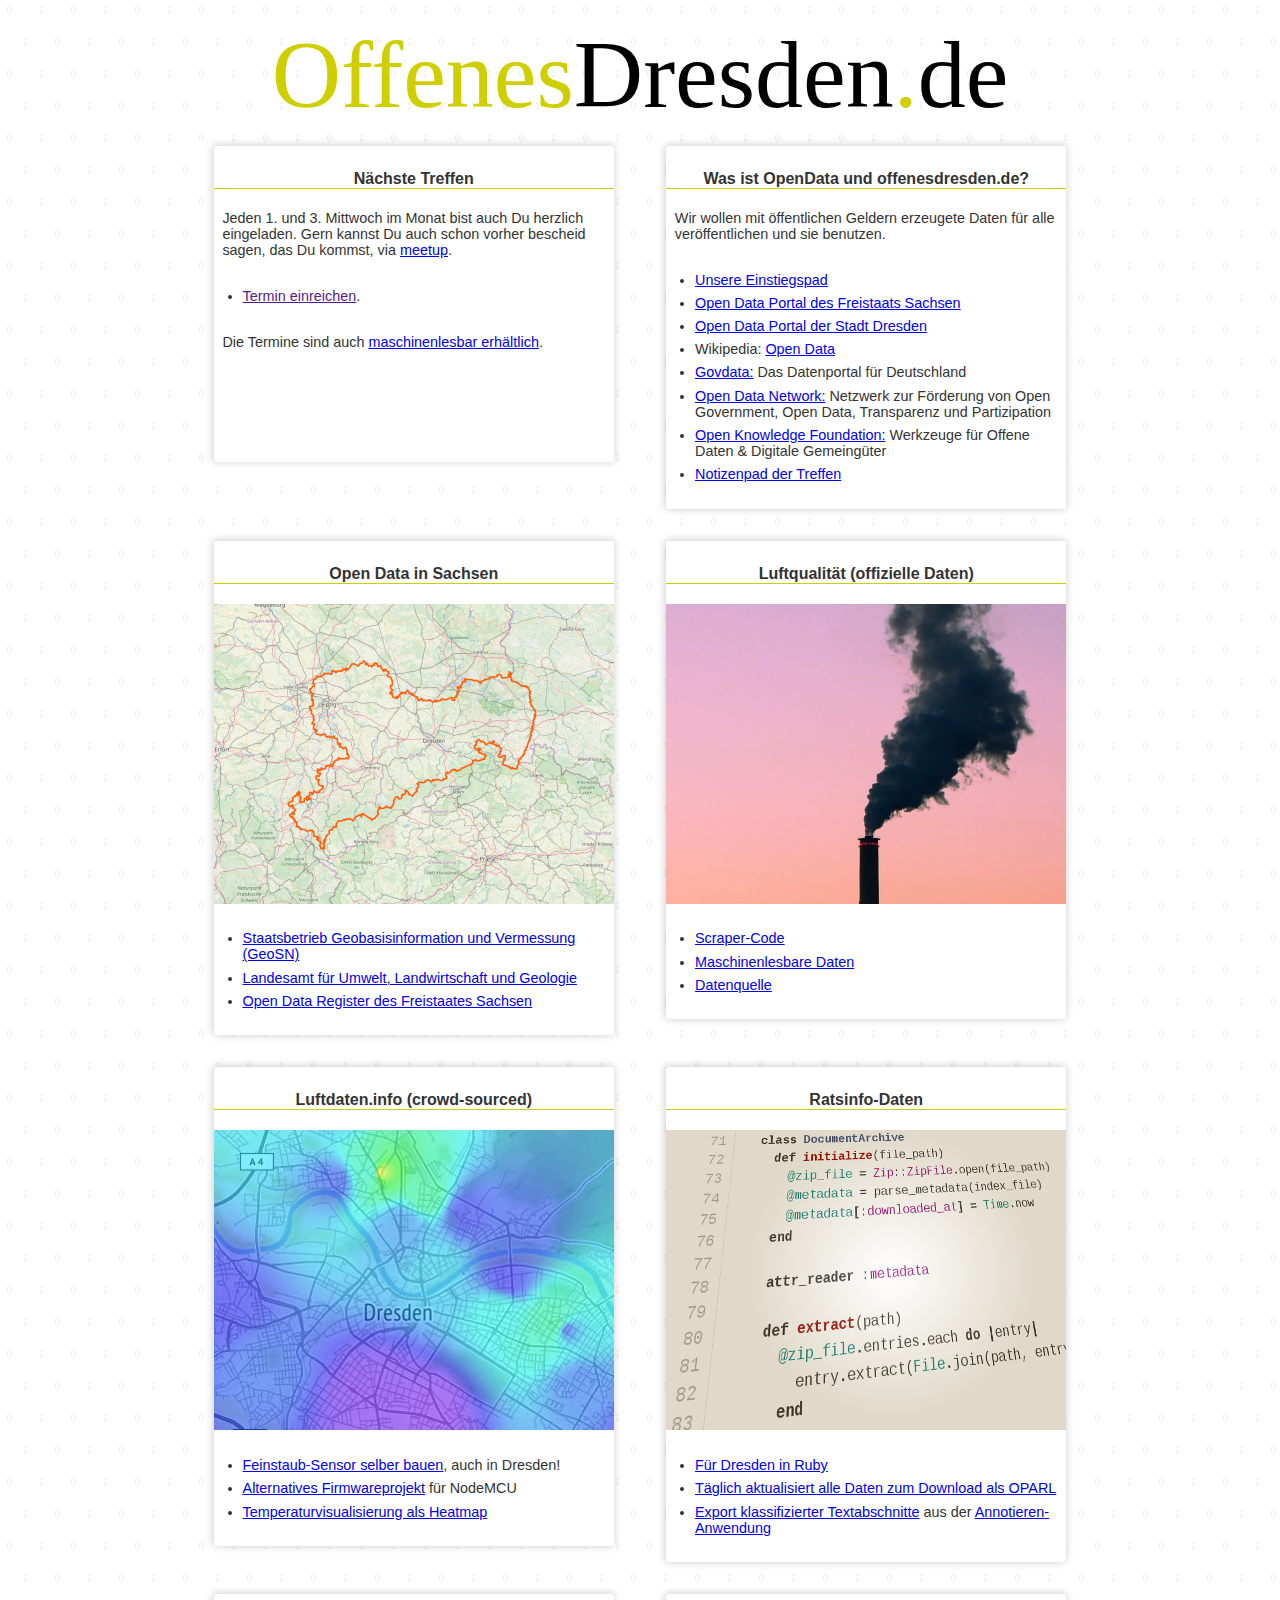
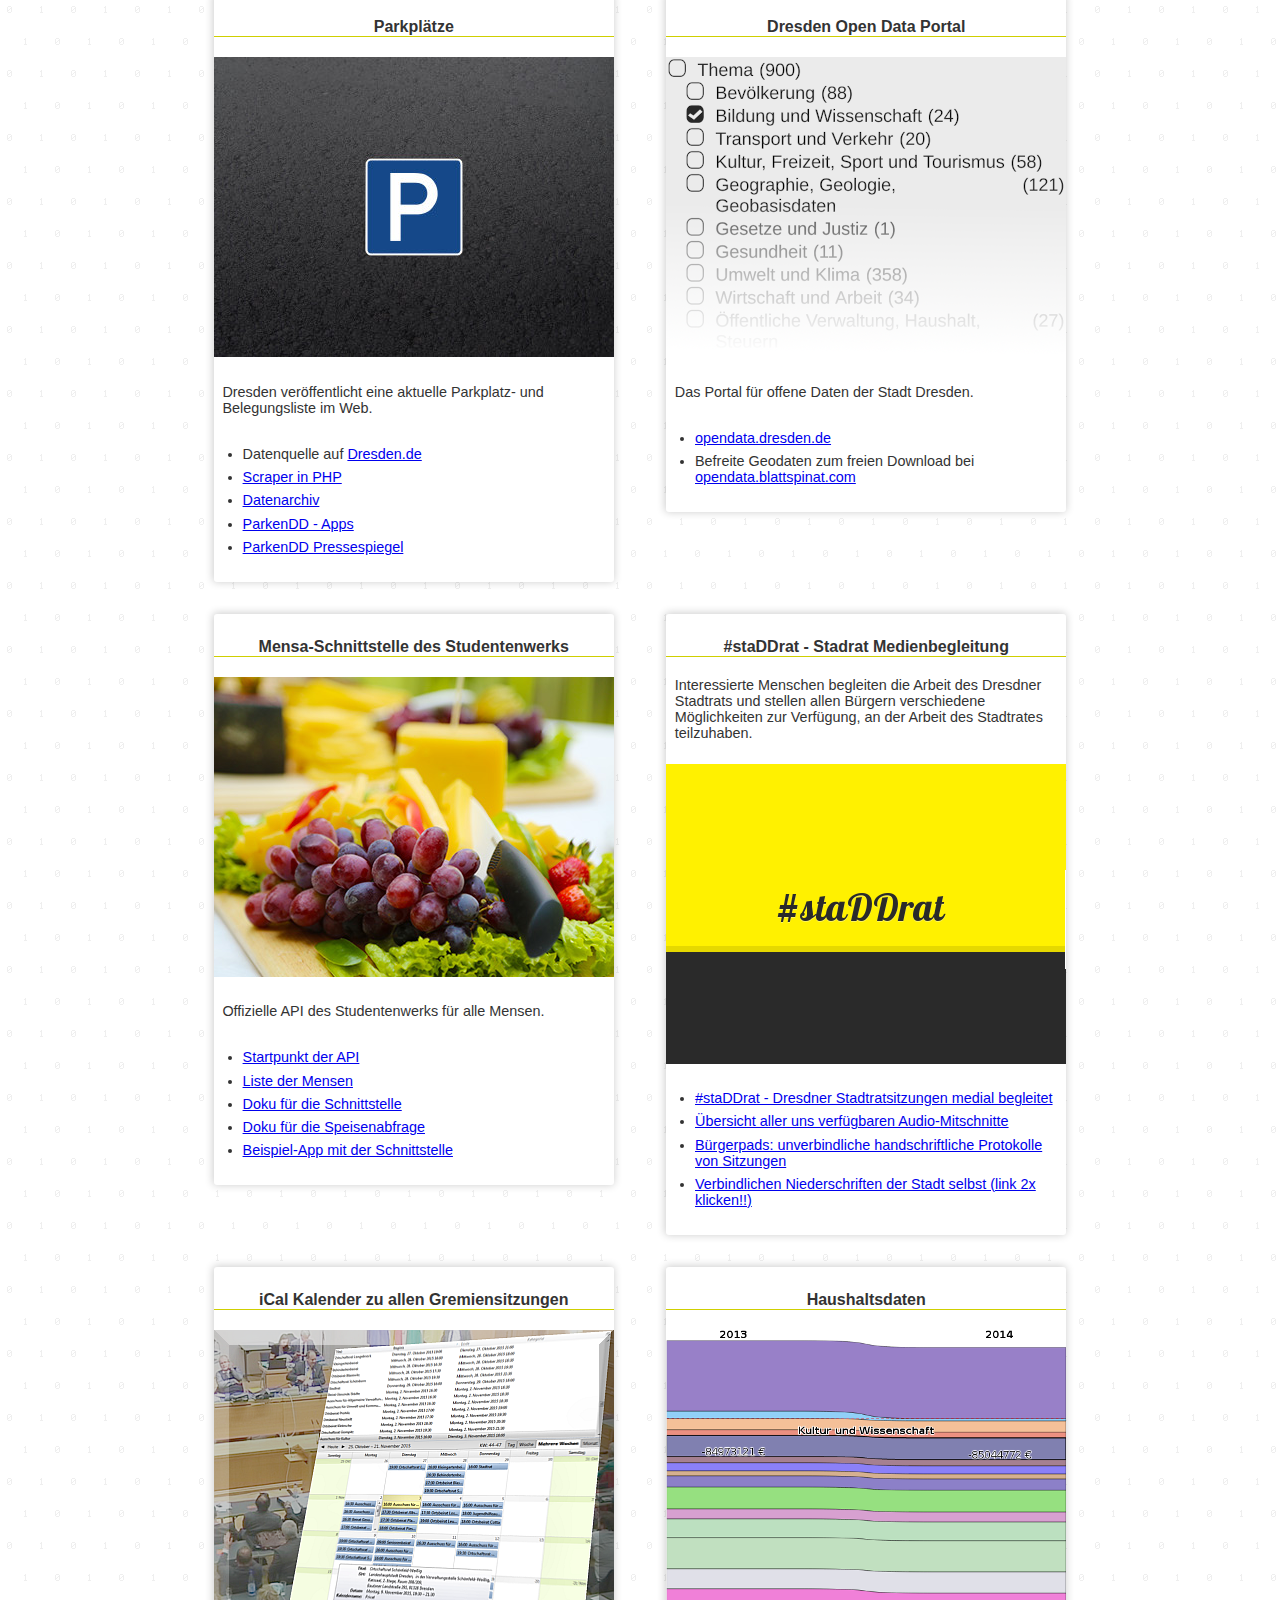
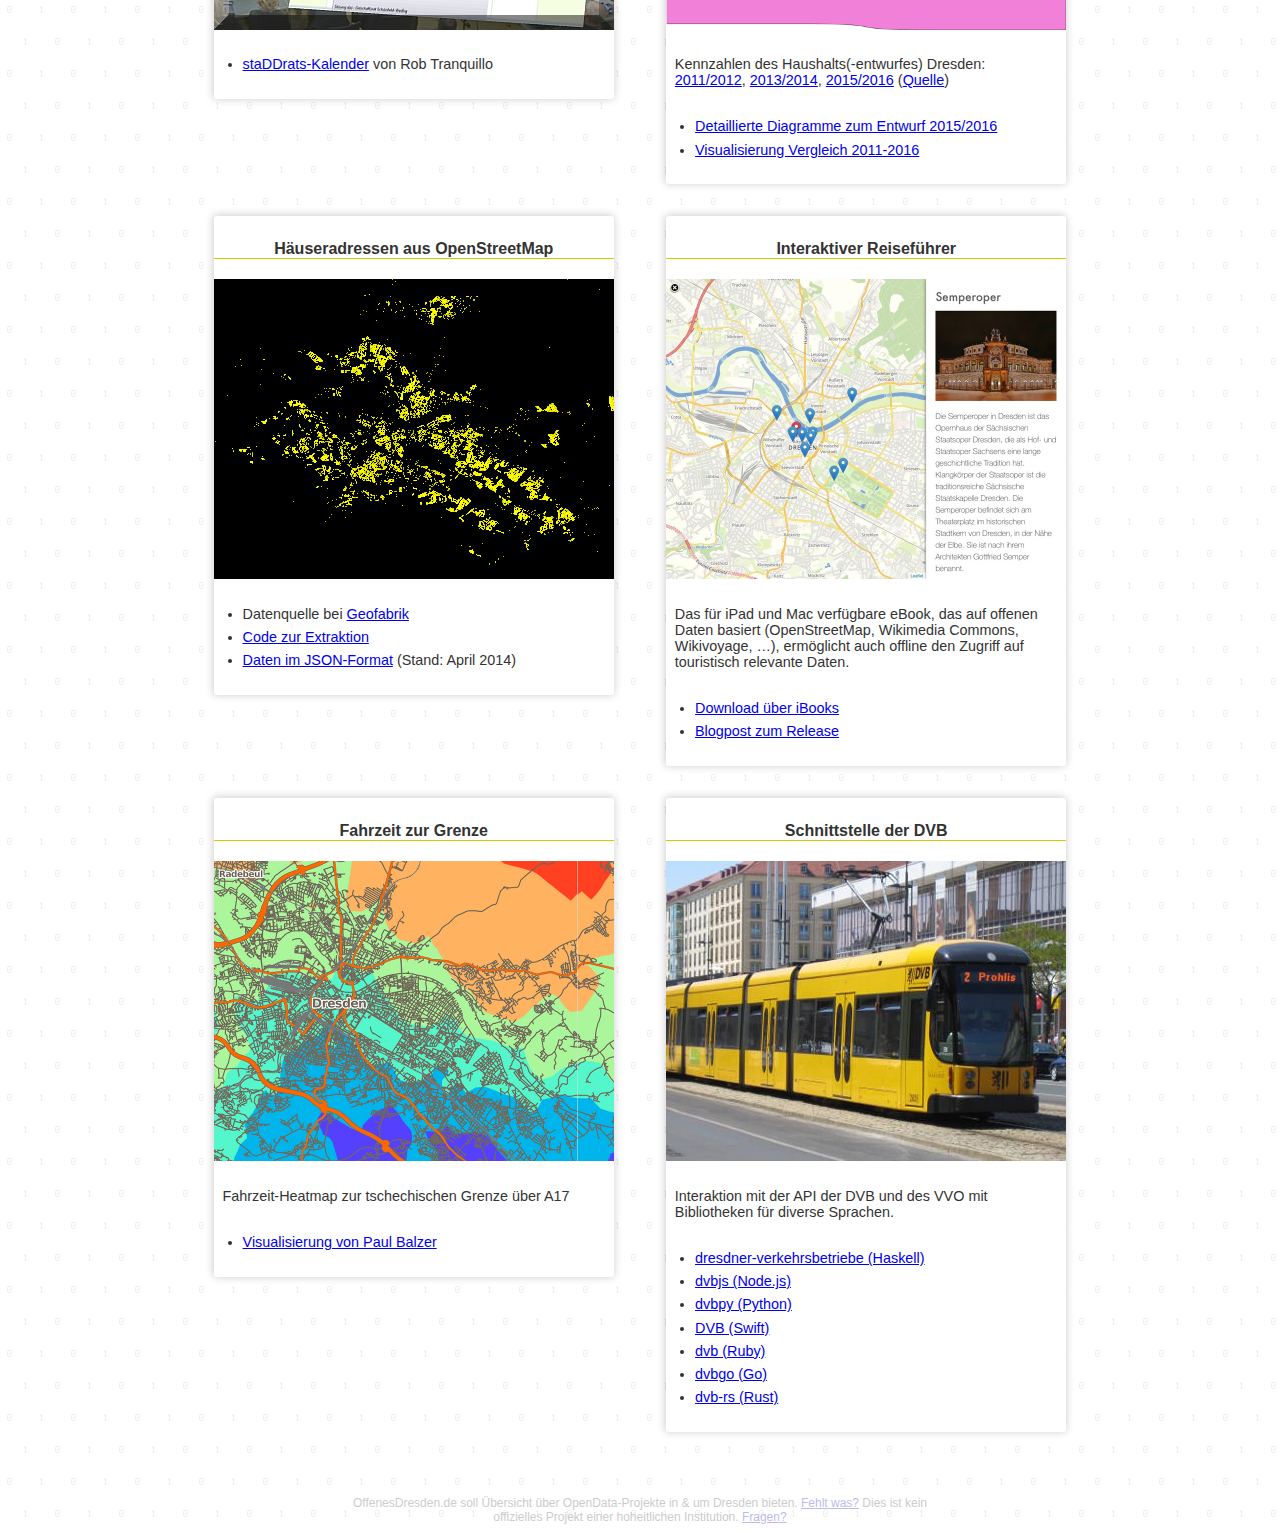
<file: index.html>
<!DOCTYPE html>
<html lang="de">
    <head>
        <meta charset="utf-8">
        <title>OffenesDresden.de</title>
        <link rel="stylesheet" href="style.css">
        <link rel="stylesheet" href="http://boogiedev.net/klicker/count.php">
    </head>

    <body>
        <h1><span class="o">Offenes</span><span class="d">Dresden</span><span class="o">.</span><span class="d">de</span></h1>

        <section id="main" role="main">
            <article id="about">
                <h2>Was ist OpenData und offenesdresden.de?</h2>
                <p>Wir wollen mit öffentlichen Geldern erzeugete Daten für alle veröffentlichen und sie benutzen.</p>
                <ul>
                    <li><a href="https://pad.okfn.org/p/oklab-dresden">Unsere Einstiegspad</a></li>
                    <li><a href="http://www.opendata.sachsen.de/">Open Data Portal des Freistaats Sachsen</a> </li>
                    <li><a href="https://opendata.dresden.de/">Open Data Portal der Stadt Dresden</a></li>
                    <li>Wikipedia: <a href="https://de.wikipedia.org/wiki/Open_Data">Open Data</a></li>
                    <li><a href="https://www.govdata.de/">Govdata:</a> Das Datenportal für Deutschland</li>
                    <li><a href="http://opendata-network.org/">Open Data Network:</a> Netzwerk zur Förderung von Open Government, Open Data, Transparenz und Partizipation</li>
                    <li><a href="http://okfn.de/">Open Knowledge Foundation:</a> Werkzeuge für Offene Daten &amp; Digitale Gemeingüter</li>
                    <li><a href="https://pad.okfn.org/p/oklab-dresden-treffen">Notizenpad der Treffen</a></li>
                </ul>
            </article>

            <article id="open_data_sachsen">
                <h2>Open Data in Sachsen</h2>

                <img src="sachsen.jpg" alt="Landkarte mit Sachsen">
                <ul>
                    <li><a href="https://geodaten.sachsen.de/">Staatsbetrieb Geobasisinformation und Vermessung (GeoSN)</a></li>
                    <li><a href="https://www.dresden.de/media/pdf/wirtschaft/Umweltdaten_LfULG-Handzettel_v3.pdf">Landesamt für Umwelt, Landwirtschaft und Geologie</a></li>
                    <li><a href="https://register.opendata.sachsen.de/">Open Data Register des Freistaates Sachsen</a></li>
                </ul>
            </article>

            <article id="luftqualitaet">
                <h2>Luftqualität (offizielle Daten)</h2>

                <img src="luft.jpg" alt="rauchender Schornstein">
                <ul>
                    <li><a href="https://github.com/offenesdresden/Luftqualitaet-src">Scraper-Code</a></li>
                    <li><a href="https://github.com/offenesdresden/Luftqualitaet-data">Maschinenlesbare Daten</a></li>
                    <li><a href="http://www.umwelt.sachsen.de/umwelt/infosysteme/luftonline/recherche.aspx">Datenquelle</a></li>
                </ul>
            </article>

            <article id="luftdaten">
                <h2>Luftdaten.info (crowd-sourced)</h2>

                <img src="luftdaten.jpg" alt="Karte von Dresden mit farbigen Hervorhebungen">
                <ul>
                    <li><a href="http://luftdaten.info/feinstaubsensor-bauen/">Feinstaub-Sensor selber bauen</a>, auch in Dresden!</li>
                    <li><a href="https://github.com/offenesdresden/luftikus">Alternatives Firmwareprojekt</a> für NodeMCU</li>
                    <li><a href="https://astro.github.io/luft-heatmap/">Temperaturvisualisierung als Heatmap</a></li>
                </ul>
            </article>

            <article id="ratsinfo">
                <h2>Ratsinfo-Daten</h2>

                <img src="scraper.png" alt="Programmcode im Editor">
                <ul>
                    <li><a href="https://github.com/offenesdresden/ratsinfo-scraper">Für Dresden in Ruby</a></li>
                    <li><a href="https://github.com/offenesdresden/dresden-ratsinfo">Täglich aktualisiert alle Daten zum Download als OPARL</a></li>
                    <li><a href="https://offenesdresden.github.io/annotieren/annotations.json">Export klassifizierter Textabschnitte</a> aus der <a href="https://github.com/offenesdresden/annotieren">Annotieren-Anwendung</a></li>
                </ul>
            </article>

            <article id="parkplaetze">
                <h2>Parkplätze</h2>
                <img src="parkplatz.jpg" alt="Parkschild auf grauem Hintergrund">
                <p>
                    Dresden veröffentlicht eine aktuelle Parkplatz- und
                    Belegungsliste im Web.
                </p>
                <ul>
                    <li>Datenquelle auf <a href="http://www.dresden.de/freie-parkplaetze/">Dresden.de</a></li>
                    <li><a href="https://github.com/RobTranquillo/parkplaetzeDD">Scraper in PHP</a></li>
                    <li><a href="http://ubahn.draco.uberspace.de/opendata/dump/parken_dump.csv">Datenarchiv</a></li>
                    <li><a href="http://parkendd.de/">ParkenDD - Apps</a></li>
                    <li><a href="http://jkliemann.de/parkendd/pressespiegel/">ParkenDD Pressespiegel</a></li>
                </ul>
            </article>
            <article id="open_data_portal">
                <h2>Dresden Open Data Portal</h2>

                <img src="dreid.png" alt="Checkliste mit Stichpunkten von offenen Daten">
                <p>
                    Das Portal für offene Daten der Stadt Dresden.
                </p>
                <ul>
                    <li><a href="https://opendata.dresden.de/DreiD/">opendata.dresden.de</a></li>
                    <li>Befreite Geodaten zum freien Download bei <a href="http://opendata.blattspinat.com/">opendata.blattspinat.com</a></li>
                </ul>
            </article>
            <article id="mensa_api">
                <h2>Mensa-Schnittstelle des Studentenwerks</h2>
                <img src="mensa.jpg" alt="ein Berg Käse mit Früchten" title="image by Lucas Vogel @vogelRAW">
                <p>
                    Offizielle API des Studentenwerks für alle Mensen.
                </p>
                <ul>
                    <li><a href="https://api.studentenwerk-dresden.de/openmensa/v2/">Startpunkt der API</a></li>
                    <li><a href="https://api.studentenwerk-dresden.de/openmensa/v2/canteens">Liste der Mensen</a></li>
                    <li><a href="https://doc.openmensa.org/api/v2/">Doku für die Schnittstelle</a></li>
                    <li><a href="https://doc.openmensa.org/api/v2/canteens/meals/">Doku für die Speisenabfrage</a></li>
                    <li><a href="https://github.com/kiliankoe/MensaDresden">Beispiel-App mit der Schnittstelle</a></li>
                    
                </ul>
            </article>
            <article id="stadrat_medienbegleitung">
                <h2>#staDDrat - Stadrat Medienbegleitung</h2>
                <p>Interessierte Menschen begleiten die Arbeit des Dresdner Stadtrats und stellen allen Bürgern verschiedene
                    Möglichkeiten zur Verfügung, an der Arbeit des Stadtrates teilzuhaben.</p>
                <img src="staddrat.png" alt="Schriftzug 'staDDrat' auf gelb-schwarzem Hintergrund">
                <ul>
                    <li><a href="http://staddrat.de/">#staDDrat - Dresdner Stadtratsitzungen medial begleitet</a></li>
                    <li><a href="https://soundcloud.com/derpupe/sets/stadtratssitzungen-dresden-1">Übersicht aller uns verfügbaren Audio-Mitschnitte</a> </li>
                    <li><a href="https://staddrat.pad.foebud.org/Uebersicht-der-Buergerpads-zum-staddrat?">Bürgerpads: unverbindliche handschriftliche Protokolle von Sitzungen</a></li>
                    <li><a href="http://ratsinfo.dresden.de/si0041.php?__cwpall=1&__ctopic=gr&__kgrnr=1">Verbindlichen Niederschriften der Stadt selbst (link 2x klicken!!)</a> </li>
                </ul>
            </article>

            <article id="kalender_gremiensitzungen">
                <h2>iCal Kalender zu allen Gremiensitzungen</h2>

                <img src="Stadtrat-Kalender-icon_Button_400.png" alt="Kalender vom Stadtrat vor einem Foto des Stadtrates">
                <ul>
                    <li><a href="http://staddratkalender.boogiedev.net/">staDDrats-Kalender</a> von Rob Tranquillo</li>
                </ul>
            </article>

            <article id="haushaltsdaten">
                <h2>Haushaltsdaten</h2>
                <img src="ergebnishaushalt.png" alt="bunte Visualisierung der Haushaltsdaten in geschichteter Form">
                <p>
                    Kennzahlen des Haushalts(-entwurfes) Dresden:
                    <a href="https://gist.github.com/Mic92/194089d7c97300b250f6/">2011/2012</a>,
                    <a href="https://gist.github.com/Mic92/25df212701e223886f10/">2013/2014</a>,
                    <a href="https://gist.github.com/Mic92/876d8fd0190df52ffb4c/">2015/2016</a>
                    (<a href="http://www.dresden.de/haushalt">Quelle</a>)
                </p>
                <ul>
                    <li><a href="http://balzer82.github.io/Dresden-Haushalt/">Detaillierte Diagramme zum Entwurf 2015/2016</a></li>
                    <li><a href="http://astro.github.io/dresden-haushalt/">Visualisierung Vergleich 2011-2016</a></li>
                </ul>
            </article>

            <article id="haeuseradressen">
                <h2>Häuseradressen aus OpenStreetMap</h2>
                <img src="addrs.png" alt="Satelitenansicht auf Dresden, mit Gelb hervorgehobenen Adressdaten">
                <ul>
                    <li>Datenquelle bei <a href="http://download.geofabrik.de/europe/germany/sachsen.html">Geofabrik</a></li>
                    <li><a href="https://github.com/astro/democropticon/tree/master/osm-addrs">Code zur Extraktion</a></li>
                    <li><a href="http://astro.github.io/democropticon/dresden.json">Daten im JSON-Format</a> (Stand: April 2014)</li>
                </ul>
            </article>

            <article id="interkativer_reiseführer">
                <h2>Interaktiver Reiseführer</h2>
                <img src="reisefuehrer.jpg" alt="Verkehrskarte Dresden im Split-View mit Text über die Semperoper">
                <p>
                    Das für iPad und Mac verfügbare eBook, das auf offenen Daten basiert (OpenStreetMap, Wikimedia Commons, Wikivoyage, …), ermöglicht auch offline den Zugriff auf touristisch relevante Daten.
                </p>
                <ul>
                    <li><a href="https://itunes.apple.com/de/book/dresden-interaktiver-reisefuhrer/id834390566?mt=11">Download über iBooks</a></li>
                    <li><a href="http://blog.lyrk.de/posts/interaktiver-reisefuhrer-fur-dresden">Blogpost zum Release</a></li>
                </ul>
            </article>

            <article id="fahrzeit_grenze">
                <h2>Fahrzeit zur Grenze</h2>
                <img src="fahrzeittschechischegrenze.png" alt="Satelitenkarte von Dresden überlagert mit Farbbändern">
                <p>
                    Fahrzeit-Heatmap zur tschechischen Grenze über A17
                </p>
                <ul>
                    <li><a href="http://host.mechlab-engineering.de/~fahrzeittschechischegrenze/">Visualisierung von Paul Balzer</a></li>
                </ul>
            </article>

            <article id="dvb">
                <h2>Schnittstelle der DVB</h2>
                <img src="tram.jpg" alt="DVB-Straßenbahn der Linie 2 im Stadtverkehr" title="Image by burts (photo taken by burts) [GFDL (http://www.gnu.org/copyleft/fdl.html) or CC-BY-SA-3.0 (http://creativecommons.org/licenses/by-sa/3.0/)], via Wikimedia Commons">
                <p>
                    Interaktion mit der API der DVB und des VVO mit Bibliotheken für diverse Sprachen.
                </p>
                <ul>
                    <li><a href="https://github.com/offenesdresden/dresdner-verkehrsbetriebe">dresdner-verkehrsbetriebe (Haskell)</a></li>
                    <li><a href="https://github.com/kiliankoe/dvbjs">dvbjs (Node.js)</a></li>
                    <li><a href="https://github.com/kiliankoe/dvbpy">dvbpy (Python)</a></li>
                    <li><a href="https://github.com/kiliankoe/DVB">DVB (Swift)</a></li>
                    <li><a href="https://github.com/kiliankoe/dvbrb">dvb (Ruby)</a></li>
                    <li><a href="https://github.com/kiliankoe/dvbgo">dvbgo (Go)</a></li>
                    <li><a href="https://github.com/hoodie/dvb-rs">dvb-rs (Rust)</a></li>
                </ul>
            </article>
           
        </section>

        <footer>
            <p>
                OffenesDresden.de soll Übersicht über OpenData-Projekte in &amp;
                um Dresden bieten.
                <a href="mailto:stephan@spaceboyz.net?subject=OffenesDresden.de">Fehlt
                    was?</a> Dies ist kein offizielles Projekt einer hoheitlichen
                Institution. <a href="mailto:rob.tranquillo@gmx.de?subject=OffenesDresden.de">Fragen?</a>
            </p>
        </footer>

        <script type="application/javascript" src="jquery-2.1.1.min.js"></script>
        <script type="application/javascript" src="events.js"></script>
        <script defer data-domain="offenesdresden.de" src="https://p.spaceboyz.net/js/script.js"></script>
  </body>
</html>
</file>
<file: style.css>
body {
    margin: 0 2em;
    padding: 0;
    background-color: white;
    color: #333;
    font-family: sans-serif;
    background-image: url('bg.png');
}

h1 {
    text-align: center;
    margin: 0.2em 0 0;
    font-size: 600%;
    font-family: serif;
    font-weight: 500;
}
h1 .o {
    color: #cfcf00;
    -webkit-animation: fadeblack 16s infinite linear;
    -moz-animation: fadeblack 16s infinite linear;
    -ms-animation: fadeblack 16s infinite linear;
    -o-animation: fadeblack 16s infinite linear;
}
h1 .d {
    color: black;
    -webkit-animation: fadeyellow 16s infinite linear;
    -moz-animation: fadeyellow 16s infinite linear;
    -ms-animation: fadeyellow 16s infinite linear;
    -o-animation: fadeyellow 16s infinite linear;
}
@-webkit-keyframes fadeblack {
    0% { color: #cfcf00; } 50% { color: black; } 100% { color: #cfcf00; }
}
@-moz-keyframes fadeblack {
    0% { color: #cfcf00; } 50% { color: black; } 100% { color: #cfcf00; }
}
@-ms-keyframes fadeblack {
    0% { color: #cfcf00; } 50% { color: black; } 100% { color: #cfcf00; }
}
@-o-keyframes fadeblack {
    0% { color: #cfcf00; } 50% { color: black; } 100% { color: #cfcf00; }
}
@keyframes fadeblack {
    0% { color: #cfcf00; } 50% { color: black; } 100% { color: #cfcf00; }
}
@-webkit-keyframes fadeyellow {
    0% { color: black; } 50% { color: #cfcf00; } 100% { color: black; }
}
@-moz-keyframes fadeyellow {
    0% { color: black; } 50% { color: #cfcf00; } 100% { color: black; }
}
@-ms-keyframes fadeyellow {
    0% { color: black; } 50% { color: #cfcf00; } 100% { color: black; }
}
@-o-keyframes fadeyellow {
    0% { color: black; } 50% { color: #cfcf00; } 100% { color: black; }
}
@keyframes fadeyellow {
    0% { color: black; } 50% { color: #cfcf00; } 100% { color: black; }
}

#main {
    text-align: center;
    margin: 0 auto;
}
#tagline {
    margin: 0 0 4em;
}
article {
    vertical-align: top;
    text-align: left;
    width: 400px;
    min-height: 300px;
    display: inline-block;
    margin: 1em 1.5em;
    padding: 0.5em 0;
    border-radius: 3px;
    box-shadow: -0.05em -0.05em 0.5em rgba(0, 0, 0, 0.2);
    background-color: white;
}
article iframe {
    /* Twitter */
    max-height: 30em;
}
article h2 {
    text-align: center;
    font-weight: bold;
    font-size: 100%;
    border-bottom: solid 1px #cfcf00;
    margin: 1em 0;
    padding: 0;
}
article img {
    max-width: 400px;
    text-align: center;
    border: none;
    padding: 0;
    margin: 4px 0;
}
article p, article ul {
    font-size: 90%;
    padding:0.3em 0.6em;
}
article ul {
    margin: 0.5em 0;
    padding-left: 2em;
}
article ul li {
    margin: 0.5em 0;
}

footer {
    font-size: 75%;
    color: #ccc;
    margin: 4em auto 0;
    text-align: center;
    max-width: 50em;
    transition-property: color;
    transition-duration: 0.3s;
}
footer a {
    color: #bbe;
    transition-property: color;
    transition-duration: 0.3s;
}
footer:hover {
    color: #333;
    transition-property: color;
    transition-duration: 1s;
}
footer:hover a {
    color: blue;
    transition-property: color;
    transition-duration: 1s;
}

.events .title {
    font-weight: bold;
    color: #333;
}
.events .date {
    color: #666;
    font-style: italic;
}
</file>
